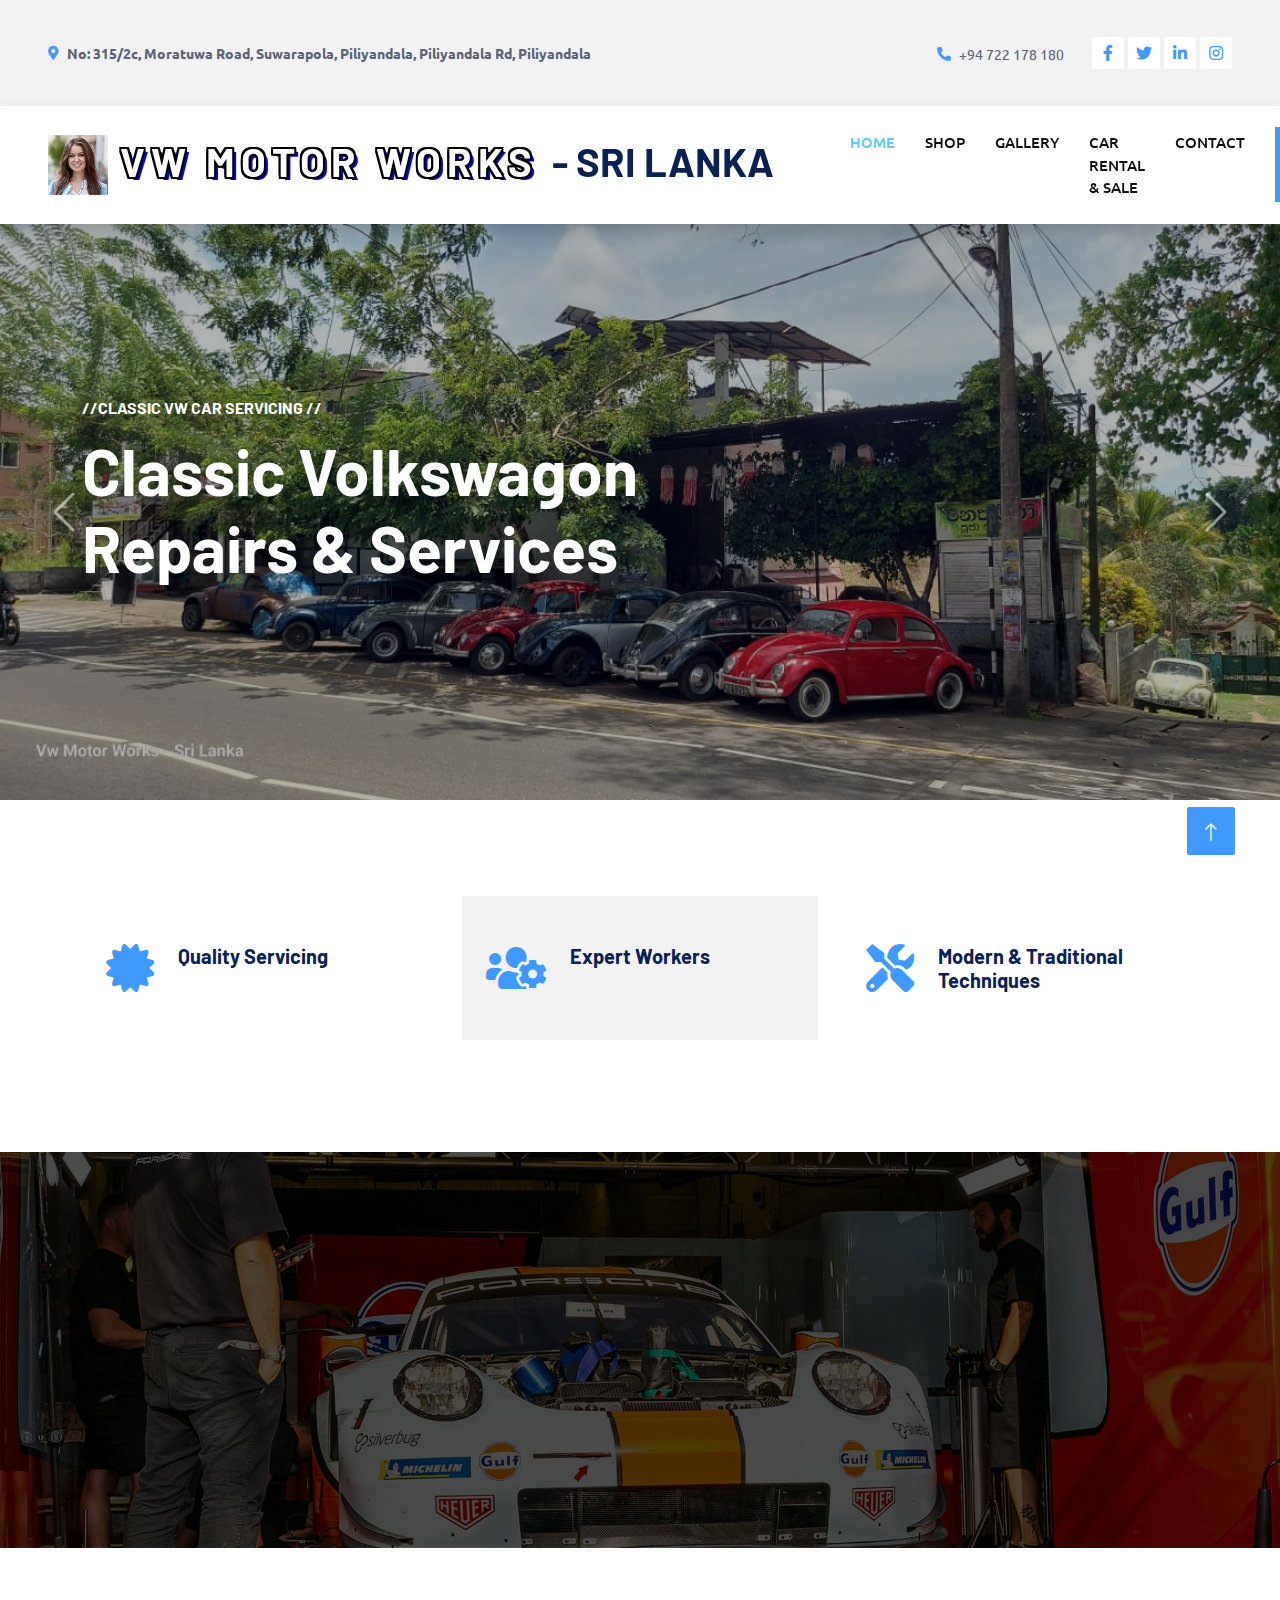
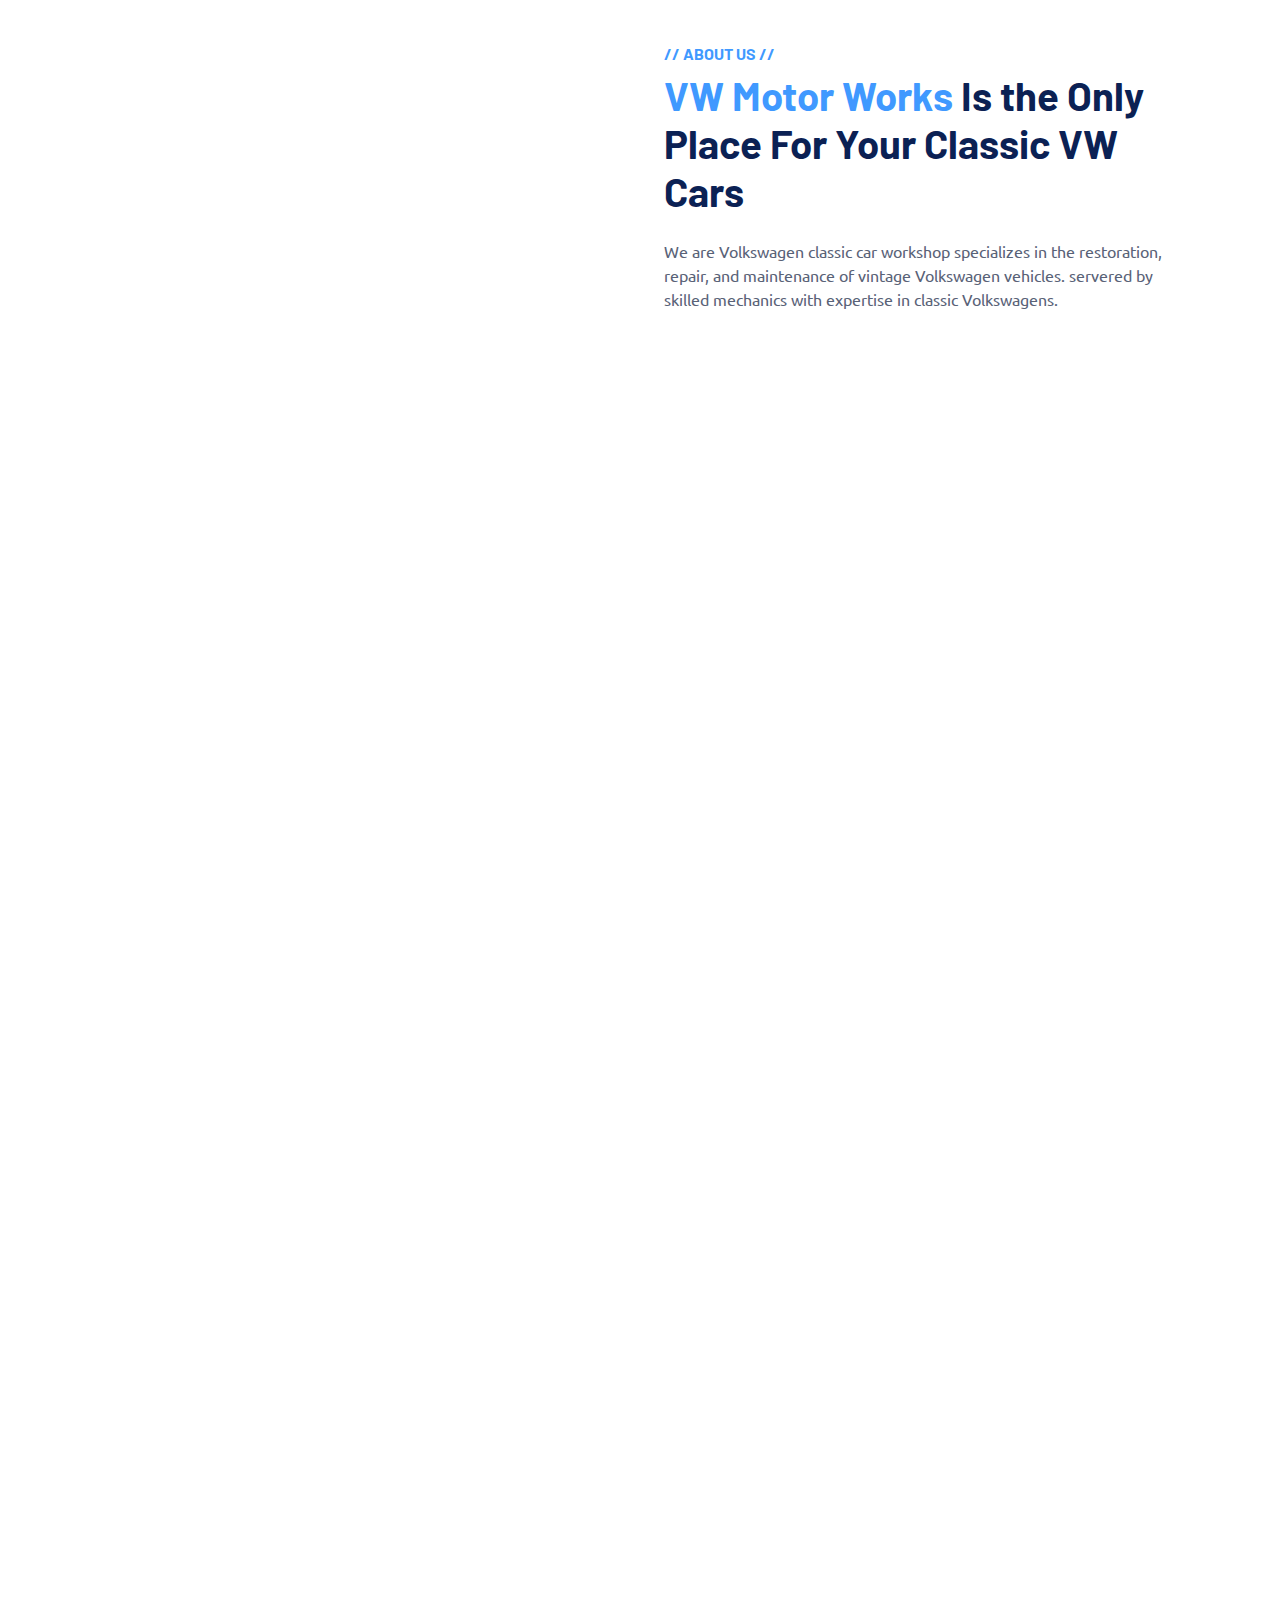
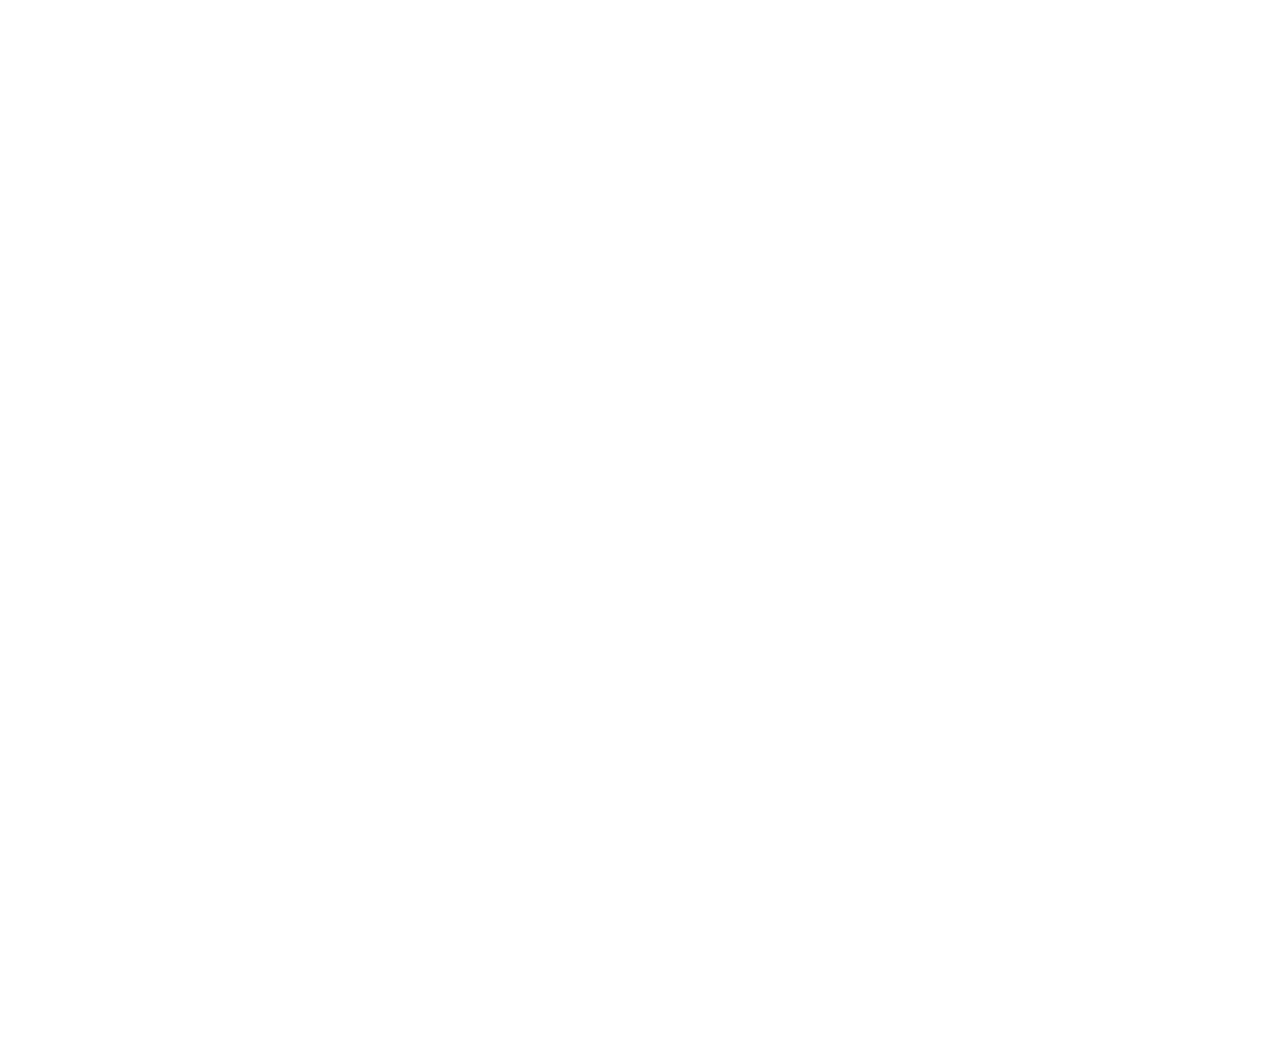
<file: index.html>
<!DOCTYPE html>
<html lang="en">

<head>
    <meta charset="utf-8">
    <title>VW motorworks</title>
    <meta content="width=device-width, initial-scale=1.0" name="viewport">
    <meta content="" name="keywords">
    <meta content="" name="description">
	
    <link rel="shortcut icon" type="image/icon" href="img/logo.jpg"/>

	
    <!-- Favicon -->
    <link href="img/favicon.ico" rel="icon">

    <!-- Google Web Fonts -->
    <link rel="preconnect" href="https://fonts.googleapis.com">
    <link rel="preconnect" href="https://fonts.gstatic.com" crossorigin>
    <link href="https://fonts.googleapis.com/css2?family=Barlow:wght@600;700&family=Ubuntu:wght@400;500&display=swap" rel="stylesheet"> 

    <!-- Icon Font Stylesheet -->
    <link href="https://cdnjs.cloudflare.com/ajax/libs/font-awesome/5.10.0/css/all.min.css" rel="stylesheet">
    <link href="https://cdn.jsdelivr.net/npm/bootstrap-icons@1.4.1/font/bootstrap-icons.css" rel="stylesheet">

    <!-- Libraries Stylesheet -->
    <link href="lib/animate/animate.min.css" rel="stylesheet">
    <link href="lib/owlcarousel/assets/owl.carousel.min.css" rel="stylesheet">
    <link href="lib/tempusdominus/css/tempusdominus-bootstrap-4.min.css" rel="stylesheet" />

    <!-- Customized Bootstrap Stylesheet -->
    <link href="css/bootstrap.min.css" rel="stylesheet">

    <!-- Template Stylesheet -->
    <link href="css/style.css" rel="stylesheet">
</head>

<body>
    <!-- Spinner Start -->
    <div id="spinner" class="show bg-white position-fixed translate-middle w-100 vh-100 top-50 start-50 d-flex align-items-center justify-content-center">
        <div class="spinner-border text-primary" style="width: 3rem; height: 3rem;" role="status">
            <span class="sr-only">Loading...</span>
        </div>
    </div>
    <!-- Spinner End -->


    <!-- Topbar Start -->
    <div class="container-fluid bg-light p-0">
        <div class="row gx-0 d-none d-lg-flex">
            <div class="col-lg-7 px-5 text-start">
                <div class="h-100 d-inline-flex align-items-center py-3 me-4">
                    <small class="fa fa-map-marker-alt text-primary me-2"></small>
                    <small><b>No: 315/2c, Moratuwa Road, Suwarapola, Piliyandala, Piliyandala Rd, Piliyandala</b></small>
                </div>
                <div class="h-100 d-inline-flex align-items-center py-3">
                    <small class="far fa-clock text-primary me-2"></small>
                    <small>Mon - Fri : 09.00 AM - 06.00 PM, Sat - 9.00 AM - 12.00 PM</small>
                </div>
            </div>
            <div class="col-lg-5 px-5 text-end">
                <div class="h-100 d-inline-flex align-items-center py-3 me-4">
                    <small class="fa fa-phone-alt text-primary me-2"></small>
                    <small>+94 722 178 180</small>
                </div>
                <div class="h-100 d-inline-flex align-items-center">
                    <a class="btn btn-sm-square bg-white text-primary me-1" href=""><i class="fab fa-facebook-f"></i></a>
                    <a class="btn btn-sm-square bg-white text-primary me-1" href=""><i class="fab fa-twitter"></i></a>
                    <a class="btn btn-sm-square bg-white text-primary me-1" href=""><i class="fab fa-linkedin-in"></i></a>
                    <a class="btn btn-sm-square bg-white text-primary me-0" href=""><i class="fab fa-instagram"></i></a>
                </div>
            </div>
        </div>
    </div>
    <!-- Topbar End -->


    <!-- Navbar Start -->
    <nav class="navbar navbar-expand-lg bg-white navbar-light shadow sticky-top p-0">
        <a href="index.html" class="navbar-brand d-flex align-items-center px-4 px-lg-5">
            <h2 class="m-0 text-primary"><img src="img/logo.jpg" width="60" height="60"></h2>
<div xmlns="http://www.w3.org/1999/xhtml">
            <style>
                .hello {
                   letter-spacing: 6px;
                   color: white;
                   text-shadow: -2px 0 black, 0 -2px black, 2px 0 black, 0 2px black,
                   2px 2px black, -2px -2px black, -2px 2px black, 2px -2px black,
                   4px 3px blue;
                }
            </style>
            <div class="container">
                <h1><span class="hello">VW MOTOR WORKS  </span>-  SRI LANKA</h1>
            </div>
        </div>		
	 <!--	
		
		no2     .text-shadow {
  text-shadow: 2px 2px 2px rgba(0, 0, 0, 0.5);
}
<h1 class="text-shadow">hallo</h1>-->	
        </a>
        <button type="button" class="navbar-toggler me-4" data-bs-toggle="collapse" data-bs-target="#navbarCollapse">
            <span class="navbar-toggler-icon"></span>
        </button>
        <div class="collapse navbar-collapse" id="navbarCollapse">
            <div class="navbar-nav ms-auto p-4 p-lg-0">
                <a href="index.html" class="nav-item nav-link active">Home</a>
                <a href="C:\Users\user 1\Desktop\Downloads\online shop\carvilla-v1.0\index.html" class="nav-item nav-link">Shop</a>
                <a href="file:///C:/Users/user%201/Desktop/Downloads/gallery/savory/index.html" class="nav-item nav-link">Gallery</a>
			    <a href="file:///C:/Users/user%201/Desktop/Downloads/rental%20page/GARAGE%20-%20HTML-CSS-Template/index.html" class="nav-item nav-link">Car Rental & Sale</a>
                <a href="contact.html" class="nav-item nav-link">Contact</a>
            </div>
            <a href="https://wa.link/6e2n02" class="btn btn-primary py-4 px-lg-5 d-none d-lg-block">Get A Quote<i class="fa fa-arrow-right ms-3"></i></a>
        </div>
    </nav>
    <!-- Navbar End -->


    <!-- Carousel Start -->
    <div class="container-fluid p-0 mb-5">
        <div id="header-carousel" class="carousel slide" data-bs-ride="carousel">
            <div class="carousel-inner">
                <div class="carousel-item active">
                    <img class="w-100" src="img/hmpg1.jpg" alt="Image">
                    <div class="carousel-caption d-flex align-items-center">
                        <div class="container">
                            <div class="row align-items-center justify-content-center justify-content-lg-start">
                                <div class="col-10 col-lg-7 text-center text-lg-start">
                                    <h6 class="text-white text-uppercase mb-3 animated slideInDown">//Classic VW Car Servicing //</h6>
                                    <h1 class="display-3 text-white mb-4 pb-3 animated slideInDown">Classic Volkswagon Repairs & Services</h1>
                                    
                                </div>
                                
                            </div>
                        </div>
                    </div>
                </div>
                <div class="carousel-item">
                    <img class="w-100" src="img/hmpg2.jpg" alt="Image">
                    <div class="carousel-caption d-flex align-items-center">
                        <div class="container">
                            <div class="row align-items-center justify-content-center justify-content-lg-start">
                                <div class="col-10 col-lg-7 text-center text-lg-start">
                                    <h6 class="text-white text-uppercase mb-3 animated slideInDown">//Classic VW Car Servicing //</h6>
                                    <h1 class="display-3 text-white mb-4 pb-3 animated slideInDown">Running Repairs</h1>
                                    
                                </div>
                               
                            </div>
                        </div>
                    </div>
                </div>
				 <div class="carousel-item">
                    <img class="w-100" src="img/carousel-bg-2.jpg" alt="Image">
                    <div class="carousel-caption d-flex align-items-center">
                        <div class="container">
                            <div class="row align-items-center justify-content-center justify-content-lg-start">
                                <div class="col-10 col-lg-7 text-center text-lg-start">
                                    <h6 class="text-white text-uppercase mb-3 animated slideInDown">//Classic VW Car Servicing //</h6>
                                    <h1 class="display-3 text-white mb-4 pb-3 animated slideInDown">Spare Parts</h1>
                                    
                                </div>
                               
                            </div>
                        </div>
                    </div>
                </div>
				<div class="carousel-item">
                    <img class="w-100" src="img/carousel-bg-2.jpg" alt="Image">
                    <div class="carousel-caption d-flex align-items-center">
                        <div class="container">
                            <div class="row align-items-center justify-content-center justify-content-lg-start">
                                <div class="col-10 col-lg-7 text-center text-lg-start">
                                    <h6 class="text-white text-uppercase mb-3 animated slideInDown">//Classic VW Car Servicing //</h6>
                                    <h1 class="display-3 text-white mb-4 pb-3 animated slideInDown">Buy & Sell</h1>
                                    
                                </div>
                               
                            </div>
                        </div>
                    </div>
                </div>
            </div>
            <button class="carousel-control-prev" type="button" data-bs-target="#header-carousel"
                data-bs-slide="prev">
                <span class="carousel-control-prev-icon" aria-hidden="true"></span>
                <span class="visually-hidden">Previous</span>
            </button>
            <button class="carousel-control-next" type="button" data-bs-target="#header-carousel"
                data-bs-slide="next">
                <span class="carousel-control-next-icon" aria-hidden="true"></span>
                <span class="visually-hidden">Next</span>
            </button>
        </div>
    </div>
    <!-- Carousel End -->
	
	
	

    <!-- Service Start -->
<!--	<div
  class="bg-image p-5 shadow-1-strong rounded mb-5 text-white"
  style="background-image: url('https://mdbcdn.b-cdn.net/img/new/slides/003.webp');"
> -->
    <div class="container-xxl py-5">
        <div class="container">
            <div class="row g-4">
                <div class="col-lg-4 col-md-6 wow fadeInUp" data-wow-delay="0.1s">
                    <div class="d-flex py-5 px-4">
                        <i class="fa fa-certificate fa-3x text-primary flex-shrink-0"></i>
                        <div class="ps-4">
                            <h5 class="mb-3">Quality Servicing</h5>
                          
                        </div>
                    </div>
                </div>
                <div class="col-lg-4 col-md-6 wow fadeInUp" data-wow-delay="0.3s">
                    <div class="d-flex bg-light py-5 px-4">
                        <i class="fa fa-users-cog fa-3x text-primary flex-shrink-0"></i>
                        <div class="ps-4">
                            <h5 class="mb-3">Expert Workers</h5>
                         
                        </div>
                    </div>
                </div>
                <div class="col-lg-4 col-md-6 wow fadeInUp" data-wow-delay="0.5s">
                    <div class="d-flex py-5 px-4">
                        <i class="fa fa-tools fa-3x text-primary flex-shrink-0"></i>
                        <div class="ps-4">
                            <h5 class="mb-3">Modern & Traditional Techniques</h5>
                          
                        </div>
                    </div>
                </div>
            </div>
        </div>
    </div>
    <!-- Service End -->
	
	 <!-- Fact Start -->
    <div class="container-fluid fact bg-dark my-5 py-5">
        <div class="container">
            <div class="row g-4">
                <div class="col-md-6 col-lg-3 text-center wow fadeIn" data-wow-delay="0.1s">
                    <i class="fa fa-check fa-2x text-white mb-3"></i>
                    <h2 class="text-white mb-2" data-toggle="counter-up">35</h2>
                    <p class="text-white mb-0">Years Experience</p>
                </div>
                <div class="col-md-6 col-lg-3 text-center wow fadeIn" data-wow-delay="0.3s">
                    <i class="fa fa-users-cog fa-2x text-white mb-3"></i>
                    <h2 class="text-white mb-2" data-toggle="counter-up">05</h2>
                    <p class="text-white mb-0">Expert Technicians</p>
                </div>
                <div class="col-md-6 col-lg-3 text-center wow fadeIn" data-wow-delay="0.5s">
                    <i class="fa fa-users fa-2x text-white mb-3"></i>
                    <h2 class="text-white mb-2" data-toggle="counter-up">10000</h2>
                    <p class="text-white mb-0">Satisfied Clients</p>
                </div>
                <div class="col-md-6 col-lg-3 text-center wow fadeIn" data-wow-delay="0.7s">
                   <object type="image/svg+xml" data="img/6.svg" width="50" height="50"></object>
                    <h2 class="text-white mb-2" data-toggle="counter-up">4000</h2>
                    <p class="text-white mb-0">Complete Projects</p>
                </div>  
				<div class="col-md-6 col-lg-3 text-center wow fadeIn" data-wow-delay="0.9s">
                   <img src="img/eng.png" width="100" height="50">
                    <h2 class="text-white mb-2" data-toggle="counter-up">256</h2>
                    <p class="text-white mb-0">Engine Rebuilds</p>
                </div> 
				<div class="col-md-6 col-lg-3 text-center wow fadeIn" data-wow-delay="1.1s">
                   <object type="image/svg+xml" data="img/15.svg" width="75" height="75"></object>
                    <h2 class="text-white mb-2" data-toggle="counter-up">68</h2>
                    <p class="text-white mb-0">Gearbox Repairs</p>
                </div>
				<div class="col-md-6 col-lg-3 text-center wow fadeIn" data-wow-delay="1.3s">
                    <object type="image/svg+xml" data="img/3.svg" width="50" height="50"></object>
                    <h2 class="text-white mb-2" data-toggle="counter-up">148</h2>
                    <p class="text-white mb-0">Complete Restorations</p>
                </div>
				<div class="col-md-6 col-lg-3 text-center wow fadeIn" data-wow-delay="1.5s">
                     <img src="img/carb.png" width="75" height="75">
                    <h2 class="text-white mb-2" data-toggle="counter-up">126</h2>
                    <p class="text-white mb-0">Carburator Restorations</p>
                </div>
            </div>
        </div>
    </div>
    <!-- Fact End -->



    <!-- About Start -->
    <div class="container-xxl py-5">
        <div class="container">
            <div class="row g-5">
                <div class="col-lg-6 pt-4" style="min-height: 400px;">
                    <div class="position-relative h-100 wow fadeIn" data-wow-delay="0.1s">
                        <img class="position-absolute img-fluid w-100 h-100" src="img/about.jpg" style="object-fit: cover;" alt="">
                        <div class="position-absolute top-0 end-0 mt-n4 me-n4 py-4 px-5" style="background: rgba(0, 0, 0, .08);">
                            <h1 class="display-4 text-white mb-0">35 <span class="fs-4">Years</span></h1>
                            <h4 class="text-white">Experience</h4>
                        </div>
                    </div>
                </div>
                <div class="col-lg-6">
                    <h6 class="text-primary text-uppercase">// About Us //</h6>
                    <h1 class="mb-4"><span class="text-primary">VW Motor Works</span> Is the Only Place For Your Classic VW Cars</h1>
                    <p class="mb-4">We are Volkswagen classic car workshop specializes in the restoration, repair, and maintenance of vintage Volkswagen vehicles. servered by skilled mechanics with expertise in classic Volkswagens.</p>
                    <div class="row g-4 mb-3 pb-3">
                    </div>
                   
                </div>
            </div>
        </div>
    </div>
    <!-- About End -->


   


    <!-- Service Start -->
    <div class="container-xxl service py-5">
        <div class="container">
            <div class="text-center wow fadeInUp" data-wow-delay="0.1s">
                <h6 class="text-primary text-uppercase">// Our Services //</h6>
                <h1 class="mb-5">Explore Our Services</h1>
            </div>
            <div class="row g-4 wow fadeInUp" data-wow-delay="0.3s">
                <div class="col-lg-4">
                    <div class="nav w-100 nav-pills me-4">
                        <button class="nav-link w-100 d-flex align-items-center text-start p-4 mb-4 active" data-bs-toggle="pill" data-bs-target="#tab-pane-1" type="button">
                            <i class="fa fa-car-side fa-2x me-3"></i>
                            <h4 class="m-0">Maintainace & Repairs</h4>
                        </button>
						<button class="nav-link w-100 d-flex align-items-center text-start p-4 mb-4" data-bs-toggle="pill" data-bs-target="#tab-pane-5" type="button">
                              <object type="image/svg+xml" data="img/16.svg" width="50" height="50"></object>
                            <h4 class="m-0">Documentation Services</h4>
                        </button>
                        <button class="nav-link w-100 d-flex align-items-center text-start p-4 mb-4" data-bs-toggle="pill" data-bs-target="#tab-pane-2" type="button">
                            <i class="fa fa-car fa-2x me-3"></i>
                            <h4 class="m-0">Running Repairs</h4>
                        </button>
                        <button class="nav-link w-100 d-flex align-items-center text-start p-4 mb-4" data-bs-toggle="pill" data-bs-target="#tab-pane-3" type="button">
                            <i class="fa fa-cog fa-2x me-3"></i>
                            <h4 class="m-0">Spare Parts</h4>
                        </button>
                        <button class="nav-link w-100 d-flex align-items-center text-start p-4 mb-0" data-bs-toggle="pill" data-bs-target="#tab-pane-4" type="button">
                            <object type="image/svg+xml" data="img/10.svg" width="50" height="50"></object>
                            <h4 class="m-0">‎   ‎ Buy & Sell</h4>
                        </button>					
                    </div>
                </div>
                <div class="col-lg-8">
                    <div class="tab-content w-100">
                        <div class="tab-pane fade show active" id="tab-pane-1">
                            <div class="row g-4">
                                <div class="col-md-6" style="min-height: 350px;">
                                    <div class="position-relative h-100">
                                        <img class="position-absolute img-fluid w-100 h-100" src="img/35years.jpg"
                                            style="object-fit: cover;" alt="">
                                    </div>
                                </div>
                                <div class="col-md-6">
                                    <h3 class="mb-3">35 Years of Unending Service</h3>
                                    <p class="mb-4">Since year end of 1989 its been planted our seed of VW careing & servicing, throughout many years till today we are able to serve our valueble customers in great style.</p>
                                    <p><i class="fa fa-check text-success me-3"></i>Quality Servicing</p>
                                    <p><i class="fa fa-check text-success me-3"></i>Expert Workers</p>
                                    <p><i class="fa fa-check text-success me-3"></i>Modern & Traditional Equipment</p>
                                    <a href="https://www.facebook.com/profile.php?id=100042580735057&mibextid=ZbWKwL" class="btn btn-primary py-3 px-5 mt-3">Visit our official</br> Facebook fan page<i class="fa fa-arrow-right ms-3"></i></a>
									<iframe src="https://www.facebook.com/plugins/page.php?href=https%3A%2F%2Fwww.facebook.com%2Fprofile.php%3Fid%3D100042580735057%26mibextid%3DZbWKwL&tabs=timeline&width=500&height=500&small_header=false&adapt_container_width=true&hide_cover=false&show_facepile=true&appId" width="500" height="500" style="border:none;overflow:hidden" scrolling="no" frameborder="0" allowfullscreen="true" allow="autoplay; clipboard-write; encrypted-media; picture-in-picture; web-share"></iframe>
                                </div>
                            </div>
                        </div>
                        <div class="tab-pane fade" id="tab-pane-2">
                            <div class="row g-4">
                                <div class="col-md-6" style="min-height: 350px;">
                                    <div class="position-relative h-100">
                                        <img class="position-absolute img-fluid w-100 h-100" src="img/service-2.jpg"
                                            style="object-fit: cover;" alt="">
                                    </div>
                                </div>
                                <div class="col-md-6">
                                    <h3 class="mb-3">Quick Solution for Your Running Issues & Fast Troubleshooting</h3>
                                    <p class="mb-4">Capable of Rectify Idividual Issues & Quick Solutions.</p>
                                    <p><i class="fa fa-check text-success me-3"></i>Engine Related Jobs</p>
                                    <p><i class="fa fa-check text-success me-3"></i>Break Issues</p>
                                    <p><i class="fa fa-check text-success me-3"></i>Transmission & Shifing Erros</p>
								    <p><i class="fa fa-check text-success me-3"></i>Electrical & Electronic checkups</p>
									<p><i class="fa fa-check text-success me-3"></i>Suspention Inspections</p>
                                    <p><i class="fa fa-check text-success me-3"></i>Accident Repairs</p>
                                    
                                </div>
                            </div>
                        </div>
						 <div class="tab-pane fade" id="tab-pane-5">
                            <div class="row g-4">
                                <div class="col-md-6" style="min-height: 350px;">
                                    <div class="position-relative h-100">
                                        <img class="position-absolute img-fluid w-100 h-100" src="img/service-5.jpg"
                                            style="object-fit: cover;" alt="">
                                    </div>
                                </div>
                                <div class="col-md-6">
                                    <h3 class="mb-3">Solution for all of your vehical registration matters</h3>
                                    <p class="mb-4"></p>
									<p><i class="fa fa-check text-success me-3"></i>Document error corrections</p>
                                    <p><i class="fa fa-check text-success me-3"></i>All ceylon registration book updating</p>
                                    <p><i class="fa fa-check text-success me-3"></i>Revenue licence renewals</p>
                                    <p><i class="fa fa-check text-success me-3"></i>Insurance document renewal handling</p>
								    <p><i class="fa fa-check text-success me-3"></i>Ownership Transfering</p>
                                    <p><i class="fa fa-check text-success me-3"></i>Fitness & valueation certificates</p>
									<p><i class="fa fa-check text-success me-3"></i>Handling of one day services & standard services</p>
									<a href="https://wa.link/6e2n02" class="btn btn-primary py-3 px-5 mt-3">Contact us via whatsapp<i class="fa fa-arrow-right ms-3"></i></a>
                                </div>
                            </div>
                        </div>
                        <div class="tab-pane fade" id="tab-pane-3">
                            <div class="row g-4">
                                <div class="col-md-6" style="min-height: 350px;">
                                    <div class="position-relative h-100">
                                        <img class="position-absolute img-fluid w-100 h-100" src="img/service-3.jpg"
                                            style="object-fit: cover;" alt="">
                                    </div>
                                </div>
                                <div class="col-md-6">
                                    <h3 class="mb-3">Brand New & Used Parts</h3>
                                    <p class="mb-4">Having a Capacity of Supplying Genuine Parts.<br>(Imported & Refurbished)</p>
                                    <p><i class="fa fa-check text-success me-3"></i>Body Parts</p>
                                    <p><i class="fa fa-check text-success me-3"></i>Windscreen & Glasses</p>
                                    <p><i class="fa fa-check text-success me-3"></i>Breaks & Mechanical Components</p>
                                    <p><i class="fa fa-check text-success me-3"></i>Dressing & Decorative Acessories</p>
                                    <p><i class="fa fa-check text-success me-3"></i>Engine & Transmission Essentionals</p>
                                    <p><i class="fa fa-check text-success me-3"></i>Dashboard Replacements</p>
                                    <p><i class="fa fa-check text-success me-3"></i>Suspention & Clutch Assembly</p>
                                    <a href="https://www.facebook.com/profile.php?id=100057063386613" class="btn btn-primary py-3 px-5 mt-3">Check us on Facebook<i class="fa fa-arrow-right ms-3"></i></a>
									<iframe src="https://www.facebook.com/plugins/page.php?href=https%3A%2F%2Fwww.facebook.com%2Fprofile.php%3Fid%3D100057063386613&tabs=timeline&width=500&height=500&small_header=false&adapt_container_width=true&hide_cover=false&show_facepile=true&appId" width="500" height="500" style="border:none;overflow:hidden" scrolling="no" frameborder="0" allowfullscreen="true" allow="autoplay; clipboard-write; encrypted-media; picture-in-picture; web-share"></iframe>
                                </div>
                            </div>
                        </div>
                        <div class="tab-pane fade" id="tab-pane-4">
                            <div class="row g-4">
                                <div class="col-md-6" style="min-height: 350px;">
                                    <div class="position-relative h-100">
                                        <img class="position-absolute img-fluid w-100 h-100" src="img/service-4.jpg"
                                            style="object-fit: cover;" alt="">
                                    </div>
                                </div>
                                <div class="col-md-6">
                                    <h3 class="mb-3">25 years of expericence in selling used VW cars</h3>
                                    <p class="mb-4">Original & Customized cars, You can customize your classsic volkswagen with your choice.</p>
                                    <p><i class="fa fa-check text-success me-3"></i>Interior customization</p>
                                    <p><i class="fa fa-check text-success me-3"></i>Mechanical modifications</p>
                                    <p><i class="fa fa-check text-success me-3"></i>Tyres, Rims & Alloy wheels</p>
									<p><i class="fa fa-check text-success me-3"></i>Also you can add modern state of the art technology to your classic VW ( Central Locking, Power Shutters,HID headlight convertions, HID/LED convertions, Sound systems, Reverse camera systems, Auto sun roofs, Servo break convertions)</p>
                                    <a href="https://www.facebook.com/profile.php?id=100057518385182&mibextid=ZbWKwL" class="btn btn-primary py-3 px-5 mt-3">Follow us on Facebook<i class="fa fa-arrow-right ms-3"></i></a> </br></br>
									<iframe src="https://www.facebook.com/plugins/page.php?href=https%3A%2F%2Fwww.facebook.com%2Fprofile.php%3Fid%3D100057518385182%26mibextid%3DZbWKwL&tabs=timeline&width=500&height=500&small_header=true&adapt_container_width=true&hide_cover=false&show_facepile=true&appId" width="500" height="500" style="border:none;overflow:hidden" scrolling="no" frameborder="0" allowfullscreen="true" allow="autoplay; clipboard-write; encrypted-media; picture-in-picture; web-share"></iframe> 

                                </div>
                            </div>
                        </div>
                    </div>
                </div>
            </div>
        </div>
    </div>
    <!-- Service End -->
	
	
	  <!-- Booking Start -->
    <div class="container-fluid bg-secondary booking my-5 wow fadeInUp" data-wow-delay="0.1s">
        <div class="container">
            <div class="row gx-5">
                <div class="col-lg-6 py-5">
                    <div class="py-5">
                        <h1 class="text-white mb-4">Certified and Award Winning Car Repair Service Provider</h1>
                    </div>
                </div>
                <div class="col-lg-6">
                    <div class="bg-primary h-100 d-flex flex-column justify-content-center text-center p-5 wow zoomIn" data-wow-delay="0.6s">
                        <h1 class="text-white mb-4">Contact us Via Mail</h1>
                        <form>
                            <div class="row g-3">
                                
                                <div class="col-12">
									<a href="mailto:jackiee34@yahoo.com" class="btn btn-secondary w-100 py-3">Book Now</a>
                                </div>
                            </div>
                        </form>
                    </div>
                </div>
            </div>
        </div>
    </div>
    <!-- Booking End -->




<!--

gallery


https://codepen.io/jh3y/pen/jOxJWar   -->



    <!-- Footer Start -->
    <div class="container-fluid bg-dark text-light footer pt-5 mt-5 wow fadeIn" data-wow-delay="0.1s">
        <div class="container py-5">
            <div class="row g-5">
                <div class="col-lg-3 col-md-6">
                    <h4 class="text-light mb-4">We are located</h4>
                    <p class="mb-2"><i class="fa fa-map-marker-alt me-3"></i>No: 315/2c, Moratuwa Road, Suwarapola, Piliyandala</br>( next to suwarapola temple )</p>					
                    <p class="mb-2"><i class="fa fa-phone-alt me-3"></i>+94 722 178 180</p>
                    <p class="mb-2"><i class="fa fa-envelope me-3"></i>info@gmail.com</p>
            <!--         <div class="d-flex pt-2">
                        <a class="btn btn-outline-light btn-social" href=""><i class="fab fa-twitter"></i></a>
                        <a class="btn btn-outline-light btn-social" href=""><i class="fab fa-facebook-f"></i></a>
                        <a class="btn btn-outline-light btn-social" href=""><i class="fab fa-youtube"></i></a>
                        <a class="btn btn-outline-light btn-social" href=""><i class="fab fa-linkedin-in"></i></a>
                    </div> -->
                </div>
                <div class="col-lg-3 col-md-6">
                    <h4 class="text-light mb-4">Opening Hours</h4>
                    <h6 class="text-light">Monday - Friday:</h6>
                    <p class="mb-4">09.00 AM - 06.00 PM</p>
                    <h6 class="text-light">Saturday - Sunday:</h6>
                    <p class="mb-0">09.00 AM - 12.00 PM</p>
                </div>
                <div class="col-lg-3 col-md-6">
                    <h4 class="text-light mb-4">Services</h4>
                    <p class="btn btn-link">Diagnostic Test</p>
                    <p class="btn btn-link">Engine Servicing</a>
                    <p class="btn btn-link">Tires Replacement</a>
                    <p class="btn btn-link">Oil Changing</a>
                    <p class="btn btn-link">Vacuam Cleaning</a>
					<p class="btn btn-link">Engine Rebuilding & Servicings</a>
					<p class="btn btn-link">Electrical Wireing</a>
                </div>
               <div class="col-lg-3 col-md-6">
			  <h4 class="text-light mb-4">Our Location on google maps</h4>
			   <iframe class="position-relative rounded w-100 h-100"
                        src="https://www.google.com/maps/embed?pb=!1m18!1m12!1m3!1d3961.775381040192!2d79.90757797584816!3d6.797160719920957!2m3!1f0!2f0!3f0!3m2!1i1024!2i768!4f13.1!3m3!1m2!1s0x3ae2455cefc2e9bd%3A0xe1c775305eee11a9!2sVw%20Motor%20Works%20-%20Sri%20Lanka!5e0!3m2!1sen!2slk!4v1726160614264!5m2!1sen!2slk"
                        frameborder="0" style="min-height: 250px; border:0;" allowfullscreen="" aria-hidden="false"
                        tabindex="0"></iframe>
			   </div>
            </div>
        </div>
        <div class="container">
            <div class="copyright">
                <div class="row">
                    <div class="col-md-6 text-center text-md-start mb-3 mb-md-0">
                        &copy; <a class="border-bottom" href="">VW Motor Works</a>, All Right Reserved. </br> </br>

                        <a href="https://api.whatsapp.com/send?phone=94755708485"  >  Designed By <u>OK WEB SOLUTIONS</u></a>
                    </div>
                    <div class="col-md-6 text-center text-md-end">
                        <div class="footer-menu">
                            <a href="">Home</a>
                            
                        </div>
                    </div>
                </div>
            </div>
        </div>
    </div>
    <!-- Footer End -->


    <!-- Back to Top -->
    <a href="#" class="btn btn-lg btn-primary btn-lg-square back-to-top"><i class="bi bi-arrow-up"></i></a>


    <!-- JavaScript Libraries -->
    <script src="https://code.jquery.com/jquery-3.4.1.min.js"></script>
    <script src="https://cdn.jsdelivr.net/npm/bootstrap@5.0.0/dist/js/bootstrap.bundle.min.js"></script>
    <script src="lib/wow/wow.min.js"></script>
    <script src="lib/easing/easing.min.js"></script>
    <script src="lib/waypoints/waypoints.min.js"></script>
    <script src="lib/counterup/counterup.min.js"></script>
    <script src="lib/owlcarousel/owl.carousel.min.js"></script>
    <script src="lib/tempusdominus/js/moment.min.js"></script>
    <script src="lib/tempusdominus/js/moment-timezone.min.js"></script>
    <script src="lib/tempusdominus/js/tempusdominus-bootstrap-4.min.js"></script>

    <!-- Template Javascript -->
    <script src="js/main.js"></script>
</body>

</html>
</file>
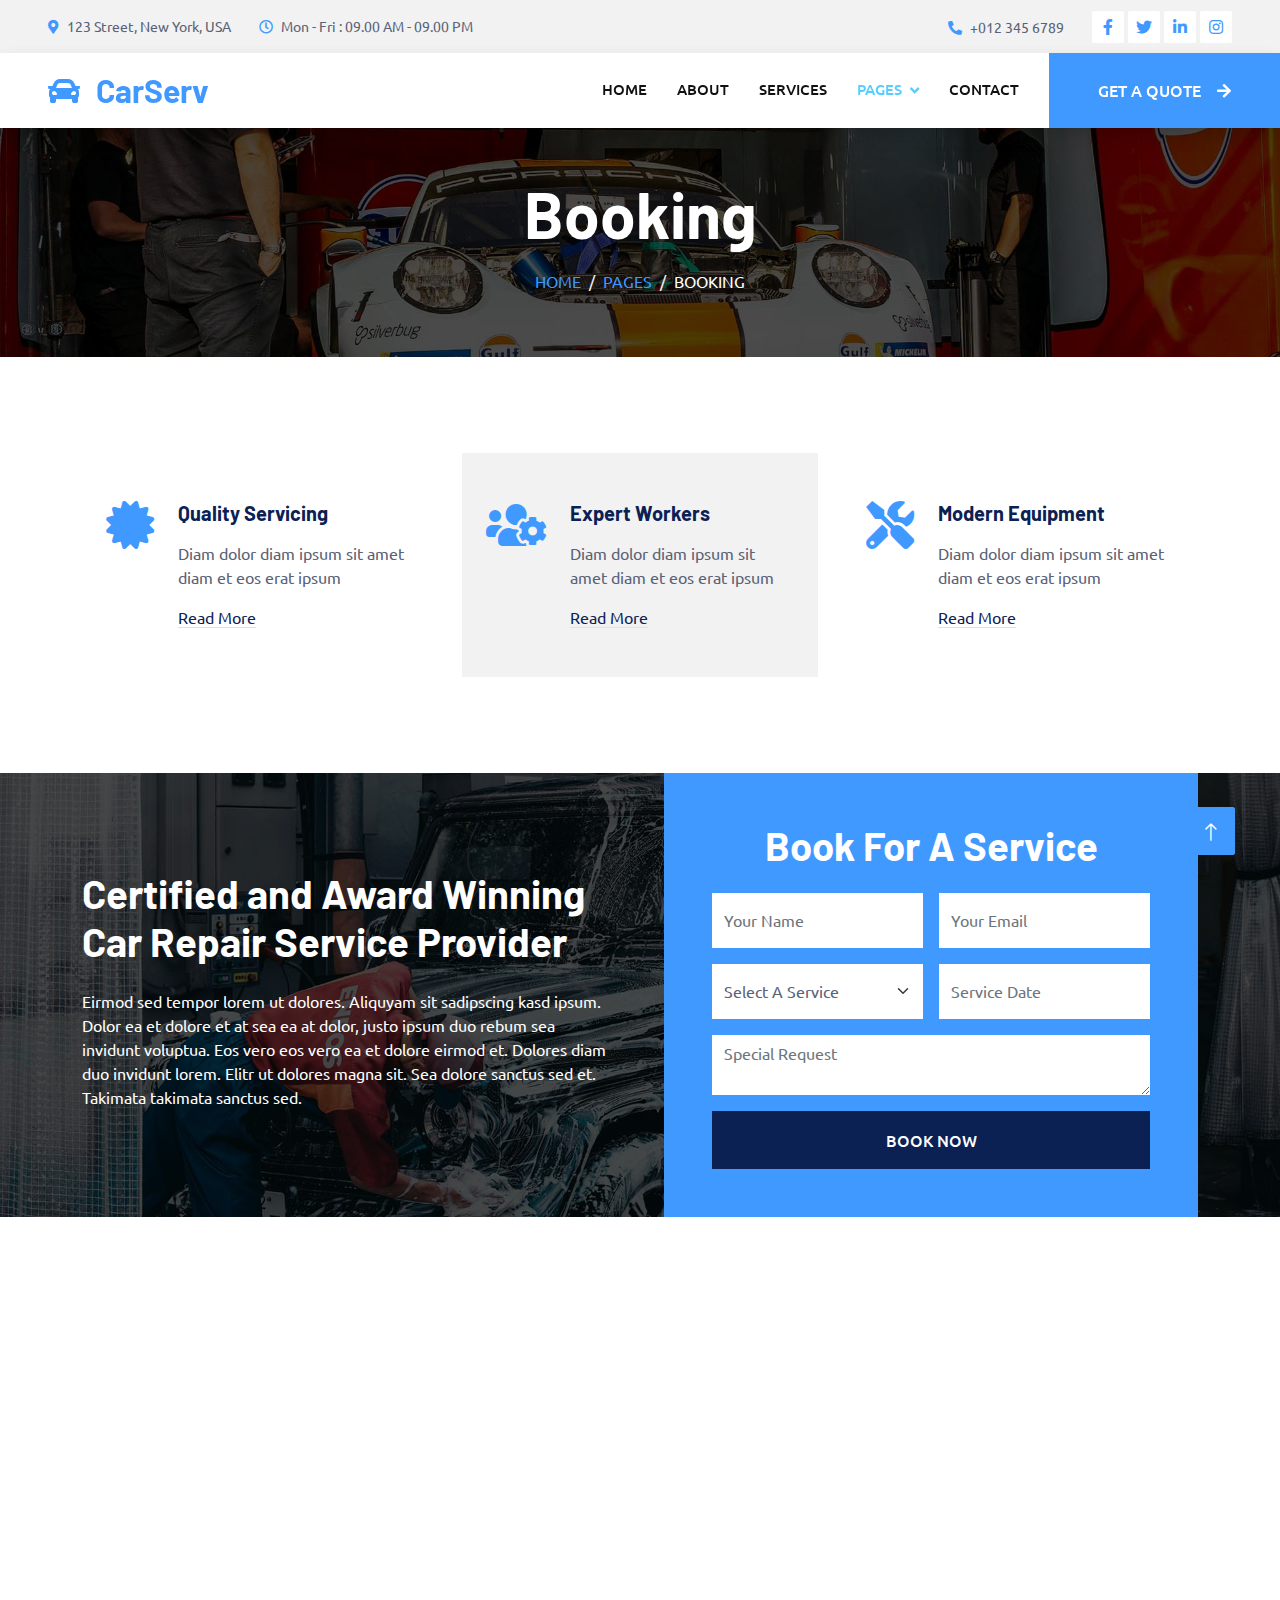
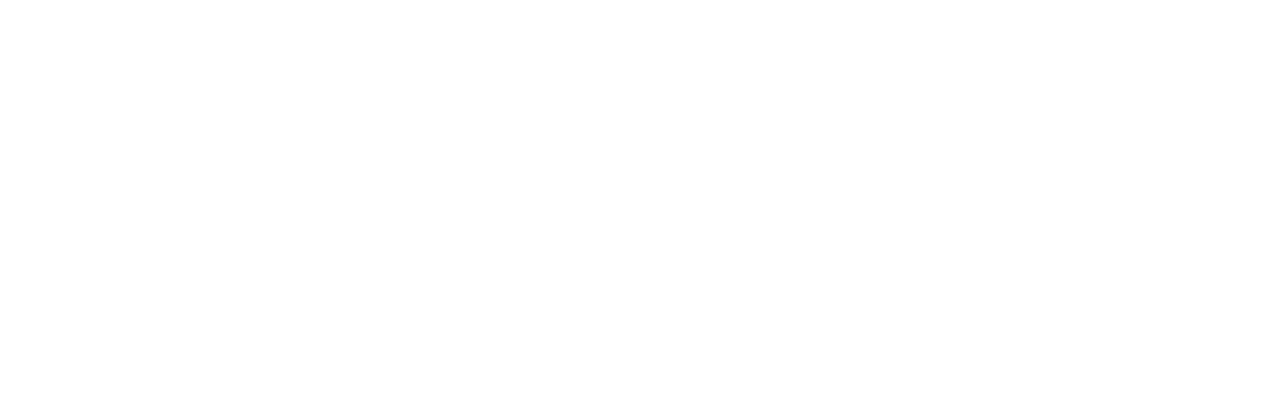
<file: booking.html>
<!DOCTYPE html>
<html lang="en">

<head>
    <meta charset="utf-8">
    <title>CarServ - Car Repair HTML Template</title>
    <meta content="width=device-width, initial-scale=1.0" name="viewport">
    <meta content="" name="keywords">
    <meta content="" name="description">

    <!-- Favicon -->
    <link href="img/favicon.ico" rel="icon">

    <!-- Google Web Fonts -->
    <link rel="preconnect" href="https://fonts.googleapis.com">
    <link rel="preconnect" href="https://fonts.gstatic.com" crossorigin>
    <link href="https://fonts.googleapis.com/css2?family=Barlow:wght@600;700&family=Ubuntu:wght@400;500&display=swap" rel="stylesheet"> 

    <!-- Icon Font Stylesheet -->
    <link href="https://cdnjs.cloudflare.com/ajax/libs/font-awesome/5.10.0/css/all.min.css" rel="stylesheet">
    <link href="https://cdn.jsdelivr.net/npm/bootstrap-icons@1.4.1/font/bootstrap-icons.css" rel="stylesheet">

    <!-- Libraries Stylesheet -->
    <link href="lib/animate/animate.min.css" rel="stylesheet">
    <link href="lib/owlcarousel/assets/owl.carousel.min.css" rel="stylesheet">
    <link href="lib/tempusdominus/css/tempusdominus-bootstrap-4.min.css" rel="stylesheet" />

    <!-- Customized Bootstrap Stylesheet -->
    <link href="css/bootstrap.min.css" rel="stylesheet">

    <!-- Template Stylesheet -->
    <link href="css/style.css" rel="stylesheet">
</head>

<body>
    <!-- Spinner Start -->
    <div id="spinner" class="show bg-white position-fixed translate-middle w-100 vh-100 top-50 start-50 d-flex align-items-center justify-content-center">
        <div class="spinner-border text-primary" style="width: 3rem; height: 3rem;" role="status">
            <span class="sr-only">Loading...</span>
        </div>
    </div>
    <!-- Spinner End -->


    <!-- Topbar Start -->
    <div class="container-fluid bg-light p-0">
        <div class="row gx-0 d-none d-lg-flex">
            <div class="col-lg-7 px-5 text-start">
                <div class="h-100 d-inline-flex align-items-center py-3 me-4">
                    <small class="fa fa-map-marker-alt text-primary me-2"></small>
                    <small>123 Street, New York, USA</small>
                </div>
                <div class="h-100 d-inline-flex align-items-center py-3">
                    <small class="far fa-clock text-primary me-2"></small>
                    <small>Mon - Fri : 09.00 AM - 09.00 PM</small>
                </div>
            </div>
            <div class="col-lg-5 px-5 text-end">
                <div class="h-100 d-inline-flex align-items-center py-3 me-4">
                    <small class="fa fa-phone-alt text-primary me-2"></small>
                    <small>+012 345 6789</small>
                </div>
                <div class="h-100 d-inline-flex align-items-center">
                    <a class="btn btn-sm-square bg-white text-primary me-1" href=""><i class="fab fa-facebook-f"></i></a>
                    <a class="btn btn-sm-square bg-white text-primary me-1" href=""><i class="fab fa-twitter"></i></a>
                    <a class="btn btn-sm-square bg-white text-primary me-1" href=""><i class="fab fa-linkedin-in"></i></a>
                    <a class="btn btn-sm-square bg-white text-primary me-0" href=""><i class="fab fa-instagram"></i></a>
                </div>
            </div>
        </div>
    </div>
    <!-- Topbar End -->


    <!-- Navbar Start -->
    <nav class="navbar navbar-expand-lg bg-white navbar-light shadow sticky-top p-0">
        <a href="index.html" class="navbar-brand d-flex align-items-center px-4 px-lg-5">
            <h2 class="m-0 text-primary"><i class="fa fa-car me-3"></i>CarServ</h2>
        </a>
        <button type="button" class="navbar-toggler me-4" data-bs-toggle="collapse" data-bs-target="#navbarCollapse">
            <span class="navbar-toggler-icon"></span>
        </button>
        <div class="collapse navbar-collapse" id="navbarCollapse">
            <div class="navbar-nav ms-auto p-4 p-lg-0">
                <a href="index.html" class="nav-item nav-link">Home</a>
                <a href="about.html" class="nav-item nav-link">About</a>
                <a href="service.html" class="nav-item nav-link">Services</a>
                <div class="nav-item dropdown">
                    <a href="#" class="nav-link dropdown-toggle active" data-bs-toggle="dropdown">Pages</a>
                    <div class="dropdown-menu fade-up m-0">
                        <a href="booking.html" class="dropdown-item active">Booking</a>
                        <a href="team.html" class="dropdown-item">Technicians</a>
                        <a href="testimonial.html" class="dropdown-item">Testimonial</a>
                        <a href="404.html" class="dropdown-item">404 Page</a>
                    </div>
                </div>
                <a href="contact.html" class="nav-item nav-link">Contact</a>
            </div>
            <a href="" class="btn btn-primary py-4 px-lg-5 d-none d-lg-block">Get A Quote<i class="fa fa-arrow-right ms-3"></i></a>
        </div>
    </nav>
    <!-- Navbar End -->


    <!-- Page Header Start -->
    <div class="container-fluid page-header mb-5 p-0" style="background-image: url(img/carousel-bg-1.jpg);">
        <div class="container-fluid page-header-inner py-5">
            <div class="container text-center">
                <h1 class="display-3 text-white mb-3 animated slideInDown">Booking</h1>
                <nav aria-label="breadcrumb">
                    <ol class="breadcrumb justify-content-center text-uppercase">
                        <li class="breadcrumb-item"><a href="#">Home</a></li>
                        <li class="breadcrumb-item"><a href="#">Pages</a></li>
                        <li class="breadcrumb-item text-white active" aria-current="page">Booking</li>
                    </ol>
                </nav>
            </div>
        </div>
    </div>
    <!-- Page Header End -->


    <!-- Service Start -->
    <div class="container-xxl py-5">
        <div class="container">
            <div class="row g-4">
                <div class="col-lg-4 col-md-6 wow fadeInUp" data-wow-delay="0.1s">
                    <div class="d-flex py-5 px-4">
                        <i class="fa fa-certificate fa-3x text-primary flex-shrink-0"></i>
                        <div class="ps-4">
                            <h5 class="mb-3">Quality Servicing</h5>
                            <p>Diam dolor diam ipsum sit amet diam et eos erat ipsum</p>
                            <a class="text-secondary border-bottom" href="">Read More</a>
                        </div>
                    </div>
                </div>
                <div class="col-lg-4 col-md-6 wow fadeInUp" data-wow-delay="0.3s">
                    <div class="d-flex bg-light py-5 px-4">
                        <i class="fa fa-users-cog fa-3x text-primary flex-shrink-0"></i>
                        <div class="ps-4">
                            <h5 class="mb-3">Expert Workers</h5>
                            <p>Diam dolor diam ipsum sit amet diam et eos erat ipsum</p>
                            <a class="text-secondary border-bottom" href="">Read More</a>
                        </div>
                    </div>
                </div>
                <div class="col-lg-4 col-md-6 wow fadeInUp" data-wow-delay="0.5s">
                    <div class="d-flex py-5 px-4">
                        <i class="fa fa-tools fa-3x text-primary flex-shrink-0"></i>
                        <div class="ps-4">
                            <h5 class="mb-3">Modern Equipment</h5>
                            <p>Diam dolor diam ipsum sit amet diam et eos erat ipsum</p>
                            <a class="text-secondary border-bottom" href="">Read More</a>
                        </div>
                    </div>
                </div>
            </div>
        </div>
    </div>
    <!-- Service End -->


    <!-- Booking Start -->
    <div class="container-fluid bg-secondary booking my-5 wow fadeInUp" data-wow-delay="0.1s">
        <div class="container">
            <div class="row gx-5">
                <div class="col-lg-6 py-5">
                    <div class="py-5">
                        <h1 class="text-white mb-4">Certified and Award Winning Car Repair Service Provider</h1>
                        <p class="text-white mb-0">Eirmod sed tempor lorem ut dolores. Aliquyam sit sadipscing kasd ipsum. Dolor ea et dolore et at sea ea at dolor, justo ipsum duo rebum sea invidunt voluptua. Eos vero eos vero ea et dolore eirmod et. Dolores diam duo invidunt lorem. Elitr ut dolores magna sit. Sea dolore sanctus sed et. Takimata takimata sanctus sed.</p>
                    </div>
                </div>
                <div class="col-lg-6">
                    <div class="bg-primary h-100 d-flex flex-column justify-content-center text-center p-5 wow zoomIn" data-wow-delay="0.6s">
                        <h1 class="text-white mb-4">Book For A Service</h1>
                        <form>
                            <div class="row g-3">
                                <div class="col-12 col-sm-6">
                                    <input type="text" class="form-control border-0" placeholder="Your Name" style="height: 55px;">
                                </div>
                                <div class="col-12 col-sm-6">
                                    <input type="email" class="form-control border-0" placeholder="Your Email" style="height: 55px;">
                                </div>
                                <div class="col-12 col-sm-6">
                                    <select class="form-select border-0" style="height: 55px;">
                                        <option selected>Select A Service</option>
                                        <option value="1">Service 1</option>
                                        <option value="2">Service 2</option>
                                        <option value="3">Service 3</option>
                                    </select>
                                </div>
                                <div class="col-12 col-sm-6">
                                    <div class="date" id="date1" data-target-input="nearest">
                                        <input type="text"
                                            class="form-control border-0 datetimepicker-input"
                                            placeholder="Service Date" data-target="#date1" data-toggle="datetimepicker" style="height: 55px;">
                                    </div>
                                </div>
                                <div class="col-12">
                                    <textarea class="form-control border-0" placeholder="Special Request"></textarea>
                                </div>
                                <div class="col-12">
                                    <button class="btn btn-secondary w-100 py-3" type="submit">Book Now</button>
                                </div>
                            </div>
                        </form>
                    </div>
                </div>
            </div>
        </div>
    </div>
    <!-- Booking End -->


    <!-- Call To Action Start -->
    <div class="container-xxl py-5 wow fadeInUp" data-wow-delay="0.1s">
        <div class="container">
            <div class="row g-4">
                <div class="col-lg-8 col-md-6">
                    <h6 class="text-primary text-uppercase">// Call To Action //</h6>
                    <h1 class="mb-4">Have Any Pre Booking Question?</h1>
                    <p class="mb-0">Lorem diam ea sit dolor labore. Clita et dolor erat sed est lorem sed et sit. Diam sed duo magna erat et stet clita ea magna ea sed, sit labore magna lorem tempor justo rebum dolores. Eos dolor sea erat amet et, lorem labore lorem at dolores. Stet ea ut justo et, clita et et ipsum diam.</p>
                </div>
                <div class="col-lg-4 col-md-6">
                    <div class="bg-primary d-flex flex-column justify-content-center text-center h-100 p-4">
                        <h3 class="text-white mb-4"><i class="fa fa-phone-alt me-3"></i>+012 345 6789</h3>
                        <a href="" class="btn btn-secondary py-3 px-5">Contact Us<i class="fa fa-arrow-right ms-3"></i></a>
                    </div>
                </div>
            </div>
        </div>
    </div>
    <!-- Call To Action End -->


    <!-- Footer Start -->
    <div class="container-fluid bg-dark text-light footer pt-5 mt-5 wow fadeIn" data-wow-delay="0.1s">
        <div class="container py-5">
            <div class="row g-5">
                <div class="col-lg-3 col-md-6">
                    <h4 class="text-light mb-4">Address</h4>
                    <p class="mb-2"><i class="fa fa-map-marker-alt me-3"></i>123 Street, New York, USA</p>
                    <p class="mb-2"><i class="fa fa-phone-alt me-3"></i>+012 345 67890</p>
                    <p class="mb-2"><i class="fa fa-envelope me-3"></i>info@example.com</p>
                    <div class="d-flex pt-2">
                        <a class="btn btn-outline-light btn-social" href=""><i class="fab fa-twitter"></i></a>
                        <a class="btn btn-outline-light btn-social" href=""><i class="fab fa-facebook-f"></i></a>
                        <a class="btn btn-outline-light btn-social" href=""><i class="fab fa-youtube"></i></a>
                        <a class="btn btn-outline-light btn-social" href=""><i class="fab fa-linkedin-in"></i></a>
                    </div>
                </div>
                <div class="col-lg-3 col-md-6">
                    <h4 class="text-light mb-4">Opening Hours</h4>
                    <h6 class="text-light">Monday - Friday:</h6>
                    <p class="mb-4">09.00 AM - 09.00 PM</p>
                    <h6 class="text-light">Saturday - Sunday:</h6>
                    <p class="mb-0">09.00 AM - 12.00 PM</p>
                </div>
                <div class="col-lg-3 col-md-6">
                    <h4 class="text-light mb-4">Services</h4>
                    <a class="btn btn-link" href="">Diagnostic Test</a>
                    <a class="btn btn-link" href="">Engine Servicing</a>
                    <a class="btn btn-link" href="">Tires Replacement</a>
                    <a class="btn btn-link" href="">Oil Changing</a>
                    <a class="btn btn-link" href="">Vacuam Cleaning</a>
                </div>
                <div class="col-lg-3 col-md-6">
                    <h4 class="text-light mb-4">Newsletter</h4>
                    <p>Dolor amet sit justo amet elitr clita ipsum elitr est.</p>
                    <div class="position-relative mx-auto" style="max-width: 400px;">
                        <input class="form-control border-0 w-100 py-3 ps-4 pe-5" type="text" placeholder="Your email">
                        <button type="button" class="btn btn-primary py-2 position-absolute top-0 end-0 mt-2 me-2">SignUp</button>
                    </div>
                </div>
            </div>
        </div>
        <div class="container">
            <div class="copyright">
                <div class="row">
                    <div class="col-md-6 text-center text-md-start mb-3 mb-md-0">
                        &copy; <a class="border-bottom" href="#">Your Site Name</a>, All Right Reserved.

                        <!--/*** This template is free as long as you keep the footer author’s credit link/attribution link/backlink. If you'd like to use the template without the footer author’s credit link/attribution link/backlink, you can purchase the Credit Removal License from "https://htmlcodex.com/credit-removal". Thank you for your support. ***/-->
                        Designed By <a class="border-bottom" href="https://htmlcodex.com">HTML Codex</a>
                    </div>
                    <div class="col-md-6 text-center text-md-end">
                        <div class="footer-menu">
                            <a href="">Home</a>
                            <a href="">Cookies</a>
                            <a href="">Help</a>
                            <a href="">FQAs</a>
                        </div>
                    </div>
                </div>
            </div>
        </div>
    </div>
    <!-- Footer End -->


    <!-- Back to Top -->
    <a href="#" class="btn btn-lg btn-primary btn-lg-square back-to-top"><i class="bi bi-arrow-up"></i></a>


    <!-- JavaScript Libraries -->
    <script src="https://code.jquery.com/jquery-3.4.1.min.js"></script>
    <script src="https://cdn.jsdelivr.net/npm/bootstrap@5.0.0/dist/js/bootstrap.bundle.min.js"></script>
    <script src="lib/wow/wow.min.js"></script>
    <script src="lib/easing/easing.min.js"></script>
    <script src="lib/waypoints/waypoints.min.js"></script>
    <script src="lib/counterup/counterup.min.js"></script>
    <script src="lib/owlcarousel/owl.carousel.min.js"></script>
    <script src="lib/tempusdominus/js/moment.min.js"></script>
    <script src="lib/tempusdominus/js/moment-timezone.min.js"></script>
    <script src="lib/tempusdominus/js/tempusdominus-bootstrap-4.min.js"></script>

    <!-- Template Javascript -->
    <script src="js/main.js"></script>
</body>

</html>
</file>
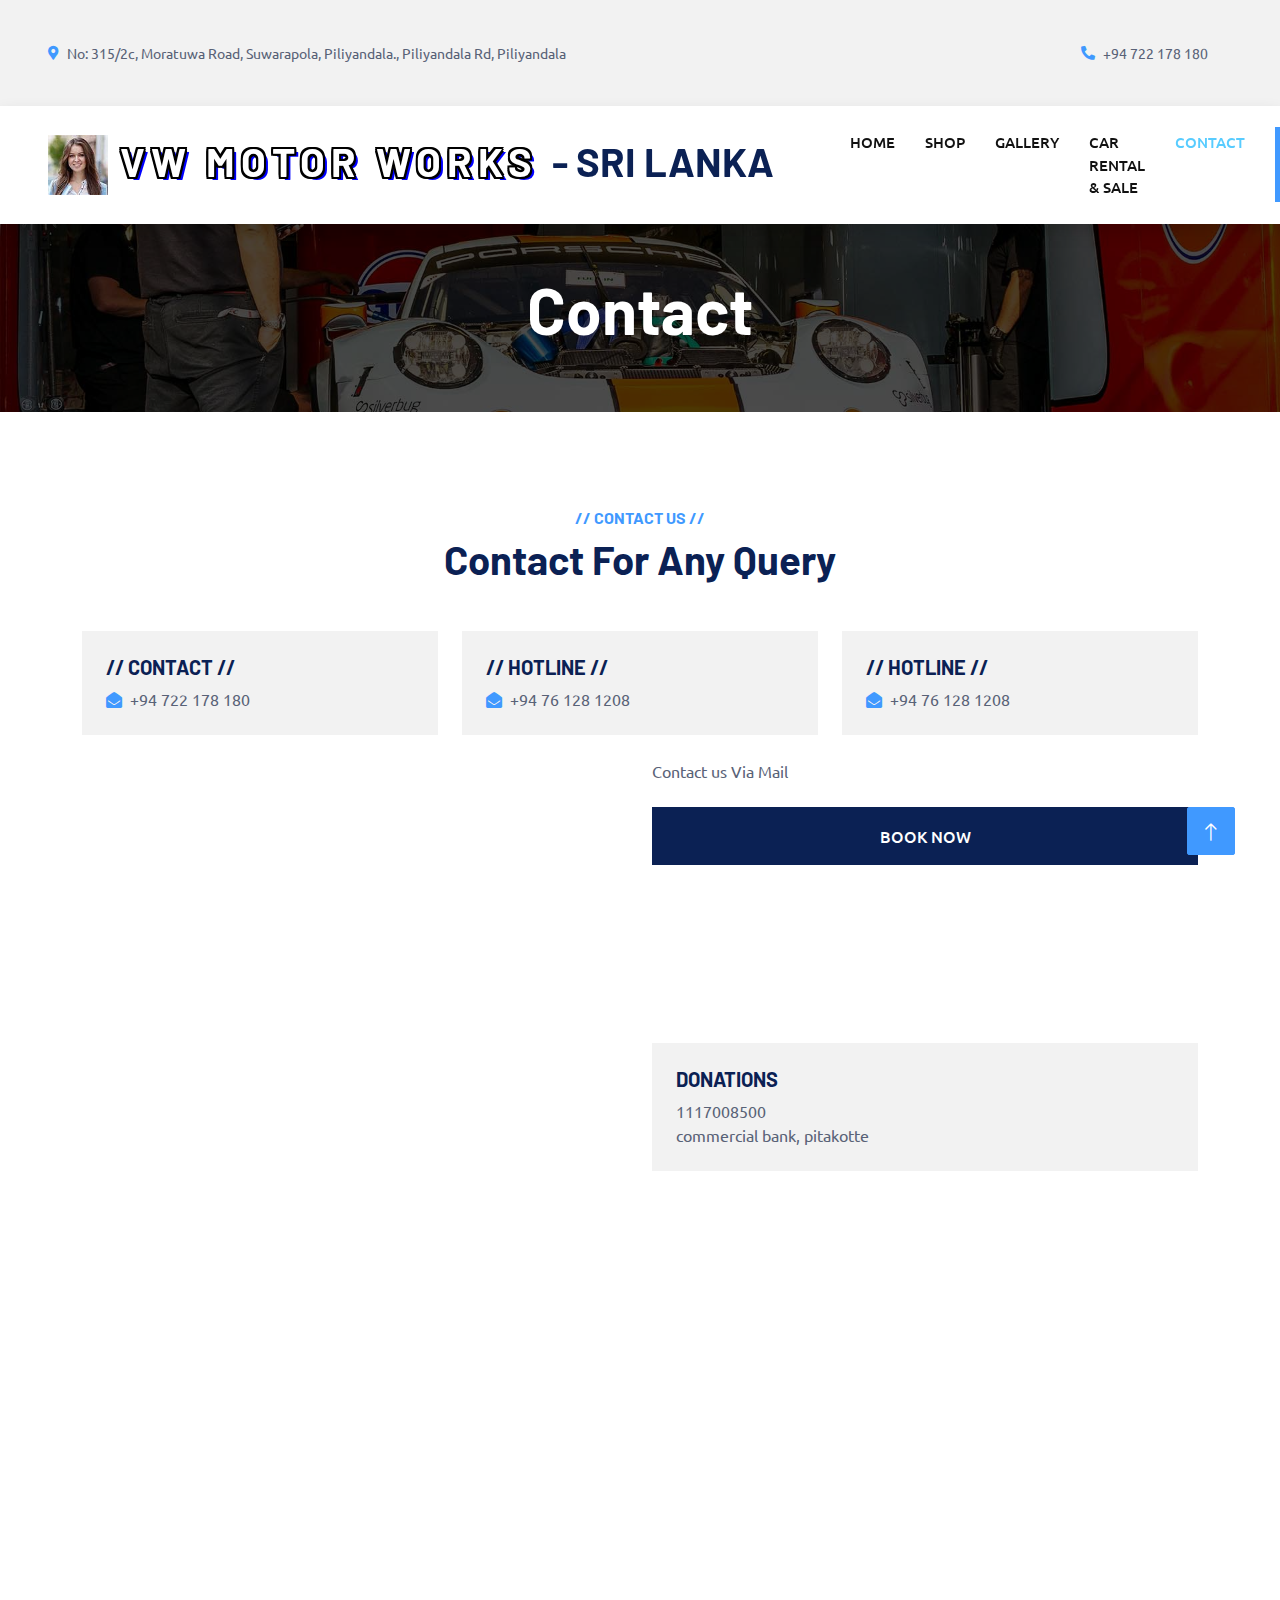
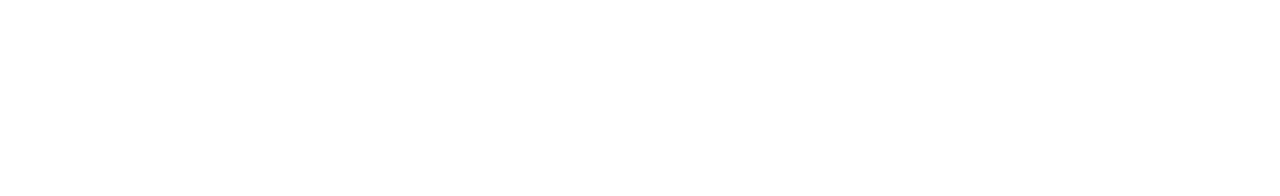
<file: contact.html>
<!DOCTYPE html>
<html lang="en">

<head>
    <meta charset="utf-8">
    <title>VW Motor Works - Sri lanka</title>
    <meta content="width=device-width, initial-scale=1.0" name="viewport">
    <meta content="" name="keywords">
    <meta content="" name="description">
	
	 <link rel="shortcut icon" type="image/icon" href="img/logo.jpg"/>

    <!-- Favicon -->
    <link href="img/favicon.ico" rel="icon">

    <!-- Google Web Fonts -->
    <link rel="preconnect" href="https://fonts.googleapis.com">
    <link rel="preconnect" href="https://fonts.gstatic.com" crossorigin>
    <link href="https://fonts.googleapis.com/css2?family=Barlow:wght@600;700&family=Ubuntu:wght@400;500&display=swap" rel="stylesheet"> 

    <!-- Icon Font Stylesheet -->
    <link href="https://cdnjs.cloudflare.com/ajax/libs/font-awesome/5.10.0/css/all.min.css" rel="stylesheet">
    <link href="https://cdn.jsdelivr.net/npm/bootstrap-icons@1.4.1/font/bootstrap-icons.css" rel="stylesheet">

    <!-- Libraries Stylesheet -->
    <link href="lib/animate/animate.min.css" rel="stylesheet">
    <link href="lib/owlcarousel/assets/owl.carousel.min.css" rel="stylesheet">
    <link href="lib/tempusdominus/css/tempusdominus-bootstrap-4.min.css" rel="stylesheet" />

    <!-- Customized Bootstrap Stylesheet -->
    <link href="css/bootstrap.min.css" rel="stylesheet">

    <!-- Template Stylesheet -->
    <link href="css/style.css" rel="stylesheet">
</head>

<body>
    <!-- Spinner Start -->
    <div id="spinner" class="show bg-white position-fixed translate-middle w-100 vh-100 top-50 start-50 d-flex align-items-center justify-content-center">
        <div class="spinner-border text-primary" style="width: 3rem; height: 3rem;" role="status">
            <span class="sr-only">Loading...</span>
        </div>
    </div>
    <!-- Spinner End -->


    <!-- Topbar Start -->
    <div class="container-fluid bg-light p-0">
        <div class="row gx-0 d-none d-lg-flex">
            <div class="col-lg-7 px-5 text-start">
                <div class="h-100 d-inline-flex align-items-center py-3 me-4">
                    <small class="fa fa-map-marker-alt text-primary me-2"></small>
                    <small>No: 315/2c, Moratuwa Road, Suwarapola, Piliyandala., Piliyandala Rd, Piliyandala</small>
                </div>
                <div class="h-100 d-inline-flex align-items-center py-3">
                    <small class="far fa-clock text-primary me-2"></small>
                    <small>Mon - Fri : 09.00 AM - 09.00 PM</small>
                </div>
            </div>
            <div class="col-lg-5 px-5 text-end">
                <div class="h-100 d-inline-flex align-items-center py-3 me-4">
                    <small class="fa fa-phone-alt text-primary me-2"></small>
                    <small>+94 722 178 180</small>
                </div>
                
            </div>
        </div>
    </div>
    <!-- Topbar End -->


    <!-- Navbar Start -->
    <nav class="navbar navbar-expand-lg bg-white navbar-light shadow sticky-top p-0">
        <a href="index.html" class="navbar-brand d-flex align-items-center px-4 px-lg-5">
           <h2 class="m-0 text-primary"><img src="img/logo.jpg" width="60" height="60"></h2>
		   <div xmlns="http://www.w3.org/1999/xhtml">
            <style>
                .hello {
                   letter-spacing: 6px;
                   color: white;
                   text-shadow: -2px 0 black, 0 -2px black, 2px 0 black, 0 2px black,
                   2px 2px black, -2px -2px black, -2px 2px black, 2px -2px black,
                   4px 3px blue;
                }
            </style>
            <div class="container">
                <h1><span class="hello">VW MOTOR WORKS  </span>-  SRI LANKA</h1>
            </div>
        </div>		
        </a>
        <button type="button" class="navbar-toggler me-4" data-bs-toggle="collapse" data-bs-target="#navbarCollapse">
            <span class="navbar-toggler-icon"></span>
        </button>
        <div class="collapse navbar-collapse" id="navbarCollapse">
            <div class="navbar-nav ms-auto p-4 p-lg-0">
                <a href="index.html" class="nav-item nav-link">Home</a>
                <a href="C:\Users\user 1\Desktop\Downloads\online shop\carvilla-v1.0\index.html" class="nav-item nav-link">Shop</a>
                <a href="file:///C:/Users/user%201/Desktop/Downloads/gallery/savory/index.html" class="nav-item nav-link">Gallery</a>
			    <a href="file:///C:/Users/user%201/Desktop/Downloads/rental%20page/GARAGE%20-%20HTML-CSS-Template/index.html" class="nav-item nav-link">Car Rental & Sale</a>
                <a href="contact.html" class="nav-item nav-link active">Contact</a>
            </div>
            <a href="https://wa.link/6e2n02" class="btn btn-primary py-4 px-lg-5 d-none d-lg-block">Get A Quote<i class="fa fa-arrow-right ms-3"></i></a>
        </div>
    </nav>
    <!-- Navbar End -->

    <!-- Page Header Start -->
    <div class="container-fluid page-header mb-5 p-0" style="background-image: url(img/carousel-bg-1.jpg);">
        <div class="container-fluid page-header-inner py-5">
            <div class="container text-center">
                <h1 class="display-3 text-white mb-3 animated slideInDown">Contact</h1>
               
            </div>
        </div>
    </div>
    <!-- Page Header End -->


    <!-- Contact Start -->
    <div class="container-xxl py-5">
        <div class="container">
            <div class="text-center wow fadeInUp" data-wow-delay="0.1s">
                <h6 class="text-primary text-uppercase">// Contact Us //</h6>
                <h1 class="mb-5">Contact For Any Query</h1>
            </div>
            <div class="row g-4">
                <div class="col-12">
                    <div class="row gy-4">
                        <div class="col-md-4">
                            <div class="bg-light d-flex flex-column justify-content-center p-4">
                                <h5 class="text-uppercase">// Contact //</h5>
                                <p class="m-0"><i class="fa fa-envelope-open text-primary me-2"></i>+94 722 178 180</p>
                            </div>
                        </div>
                        <div class="col-md-4">
                            <div class="bg-light d-flex flex-column justify-content-center p-4">
                                <h5 class="text-uppercase">// Hotline //</h5>
                                <p class="m-0"><i class="fa fa-envelope-open text-primary me-2"></i>+94 76 128 1208</p>
                            </div>
                        </div>
						<div class="col-md-4">
                            <div class="bg-light d-flex flex-column justify-content-center p-4">
                                <h5 class="text-uppercase">// Hotline //</h5>
                                <p class="m-0"><i class="fa fa-envelope-open text-primary me-2"></i>+94 76 128 1208</p>
                            </div>
                        </div>
                    
                    </div>
                </div>
                <div class="col-md-6 wow fadeIn" data-wow-delay="0.1s">
                    <iframe class="position-relative rounded w-100 h-100"
                        src="https://www.google.com/maps/embed?pb=!1m18!1m12!1m3!1d3961.775381040192!2d79.90757797584816!3d6.797160719920957!2m3!1f0!2f0!3f0!3m2!1i1024!2i768!4f13.1!3m3!1m2!1s0x3ae2455cefc2e9bd%3A0xe1c775305eee11a9!2sVw%20Motor%20Works%20-%20Sri%20Lanka!5e0!3m2!1sen!2slk!4v1726160614264!5m2!1sen!2slk"
                        frameborder="0" style="min-height: 350px; border:0;" allowfullscreen="" aria-hidden="false"
                        tabindex="0"></iframe>
                </div>
                <div class="col-md-6">
                    <div class="wow fadeInUp" data-wow-delay="0.2s">
                        <p class="mb-4">Contact us Via Mail </p>
                        <form>
                            <div class="row g-3">
                               
                                <div class="col-12">
                                   <div class="col-12">
									<a href="mailto:jackiee34@yahoo.com" class="btn btn-secondary w-100 py-3">Book Now</a>
                                </div>
                                </div>
                            </div>
                        </form>
                    </div>
					<br>
					<br>
					<div class="wow fadeInUp" data-wow-delay="0.2s">
                        <p class="mb-4">Contact us Via Whatsapp </p>
                        <form>
                            <div class="row g-3">
                               
                                <div class="col-12">
                                   <div class="col-12">
									<a href="https://wa.link/6e2n02" class="btn btn-secondary w-100 py-3">Chat Now</a>
                                </div>
                                </div>
                            </div>
                        </form>
                    </div> <br>
					<div class="bg-light d-flex flex-column justify-content-center p-4">
                                <h5 class="text-uppercase">donations</h5>
                                <p class="m-0"></i>1117008500</p> 
								 <p class="m-0"></i>commercial bank, pitakotte</p>
                            </div>
                </div>
            </div>
        </div>
    </div>
    <!-- Contact End -->


     <!-- Footer Start -->
    <div class="container-fluid bg-dark text-light footer pt-5 mt-5 wow fadeIn" data-wow-delay="0.1s">
        <div class="container py-5">
            <div class="row g-5">
                <div class="col-lg-3 col-md-6">
                    <h4 class="text-light mb-4">Address</h4>
                    <p class="mb-2"><i class="fa fa-map-marker-alt me-3"></i>No: 315/2c, Moratuwa Road, Suwarapola, Piliyandala., Piliyandala Rd, Piliyandala</p>
                    <p class="mb-2"><i class="fa fa-phone-alt me-3"></i>+94 722 178 180</p>
                    <p class="mb-2"><i class="fa fa-envelope me-3"></i>info@example.com</p>
                    
                </div>
                <div class="col-lg-3 col-md-6">
                    <h4 class="text-light mb-4">Opening Hours</h4>
                    <h6 class="text-light">Monday - Friday:</h6>
                    <p class="mb-4">09.00 AM - 06.00 PM</p>
                    <h6 class="text-light">Saturday - Sunday:</h6>
                    <p class="mb-0">09.00 AM - 12.00 PM</p>
                </div>
                <div class="col-lg-3 col-md-6">
                    <h4 class="text-light mb-4">Services</h4>
                    <a class="btn btn-link" href="">Diagnostic Test</a>
                    <a class="btn btn-link" href="">Engine Servicing</a>
                    <a class="btn btn-link" href="">Tires Replacement</a>
                    <a class="btn btn-link" href="">Oil Changing</a>
                    <a class="btn btn-link" href="">Vacuam Cleaning</a>
					<a class="btn btn-link" href="">Engine Rebuilding & Servicings</a>
					<a class="btn btn-link" href="">Electrical Wireing</a>
                </div>
               
            </div>
        </div>
        <div class="container">
            <div class="copyright">
                <div class="row">
                    <div class="col-md-6 text-center text-md-start mb-3 mb-md-0">
                        &copy; <a class="border-bottom" href="">VW Motor Works</a>, All Right Reserved. </br> </br>

                        <a href="https://api.whatsapp.com/send?phone=94755708485"  >  Designed By <u>OK WEB SOLUTIONS</u></a>
                    </div>
                    <div class="col-md-6 text-center text-md-end">
                        <div class="footer-menu">
                            <a href="">Home</a>
                            
                        </div>
                    </div>
                </div>
            </div>
        </div>
    </div>
    <!-- Footer End -->


    <!-- Back to Top -->
    <a href="#" class="btn btn-lg btn-primary btn-lg-square back-to-top"><i class="bi bi-arrow-up"></i></a>


    <!-- JavaScript Libraries -->
    <script src="https://code.jquery.com/jquery-3.4.1.min.js"></script>
    <script src="https://cdn.jsdelivr.net/npm/bootstrap@5.0.0/dist/js/bootstrap.bundle.min.js"></script>
    <script src="lib/wow/wow.min.js"></script>
    <script src="lib/easing/easing.min.js"></script>
    <script src="lib/waypoints/waypoints.min.js"></script>
    <script src="lib/counterup/counterup.min.js"></script>
    <script src="lib/owlcarousel/owl.carousel.min.js"></script>
    <script src="lib/tempusdominus/js/moment.min.js"></script>
    <script src="lib/tempusdominus/js/moment-timezone.min.js"></script>
    <script src="lib/tempusdominus/js/tempusdominus-bootstrap-4.min.js"></script>

    <!-- Template Javascript -->
    <script src="js/main.js"></script>
</body>

</html>
</file>
<file: css/style.css>
/********** Template CSS **********/
:root {
    --primary: #58CCFF;
    --secondary: #0B2154;
    --light: #F2F2F2;
    --dark: #111111;
}

.fw-medium {
    font-weight: 600 !important;
}

.back-to-top {
    position: fixed;
    display: none;
    right: 45px;
    bottom: 45px;
    z-index: 99;
}


/*** Spinner ***/
#spinner {
    opacity: 0;
    visibility: hidden;
    transition: opacity .5s ease-out, visibility 0s linear .5s;
    z-index: 99999;
}

#spinner.show {
    transition: opacity .5s ease-out, visibility 0s linear 0s;
    visibility: visible;
    opacity: 1;
}


/*** Button ***/
.btn {
    font-weight: 500;
    text-transform: uppercase;
    transition: .5s;
}

.btn.btn-primary,
.btn.btn-secondary {
    color: #FFFFFF;
}

.btn-square {
    width: 38px;
    height: 38px;
}

.btn-sm-square {
    width: 32px;
    height: 32px;
}

.btn-lg-square {
    width: 48px;
    height: 48px;
}

.btn-square,
.btn-sm-square,
.btn-lg-square {
    padding: 0;
    display: flex;
    align-items: center;
    justify-content: center;
    font-weight: normal;
    border-radius: 2px;
}


/*** Navbar ***/
.navbar .dropdown-toggle::after {
    border: none;
    content: "\f107";
    font-family: "Font Awesome 5 Free";
    font-weight: 900;
    vertical-align: middle;
    margin-left: 8px;
}

.navbar-light .navbar-nav .nav-link {
    margin-right: 30px;
    padding: 25px 0;
    color: #FFFFFF;
    font-size: 15px;
    text-transform: uppercase;
    outline: none;
}

.navbar-light .navbar-nav .nav-link:hover,
.navbar-light .navbar-nav .nav-link.active {
    color: var(--primary);
}

@media (max-width: 991.98px) {
    .navbar-light .navbar-nav .nav-link  {
        margin-right: 0;
        padding: 10px 0;
    }

    .navbar-light .navbar-nav {
        border-top: 1px solid #EEEEEE;
    }
}

.navbar-light .navbar-brand,
.navbar-light a.btn {
    height: 75px;
}

.navbar-light .navbar-nav .nav-link {
    color: var(--dark);
    font-weight: 500;
}

.navbar-light.sticky-top {
    top: -100px;
    transition: .5s;
}

@media (min-width: 992px) {
    .navbar .nav-item .dropdown-menu {
        display: block;
        border: none;
        margin-top: 0;
        top: 150%;
        opacity: 0;
        visibility: hidden;
        transition: .5s;
    }

    .navbar .nav-item:hover .dropdown-menu {
        top: 100%;
        visibility: visible;
        transition: .5s;
        opacity: 1;
    }
}


/*** Header ***/
.carousel-caption {
    top: 0;
    left: 0;
    right: 0;
    bottom: 0;
    background: rgba(0, 0, 0, 0.3);
    z-index: 1;
}

.carousel-control-prev,
.carousel-control-next {
    width: 10%;
}

.carousel-control-prev-icon,
.carousel-control-next-icon {
    width: 3rem;
    height: 3rem;
}

@media (max-width: 768px) {
    #header-carousel .carousel-item {
        position: relative;
        min-height: 450px;
    }
    
    #header-carousel .carousel-item img {
        position: absolute;
        width: 100%;
        height: 100%;
        object-fit: cover;
    }
}

.page-header {
    background-position: center center;
    background-repeat: no-repeat;
    background-size: cover;
}

.page-header-inner {
    background: rgba(0, 0, 0, .7);
}

.breadcrumb-item + .breadcrumb-item::before {
    color: var(--light);
}


/*** Facts ***/
.fact {
    background: linear-gradient(rgba(0, 0, 0, .7), rgba(0, 0, 0, .7)), url(../img/carousel-bg-1.jpg);
    background-position: center center;
    background-repeat: no-repeat;
    background-size: cover;
}


/*** Service ***/
.service .nav .nav-link {
    background: var(--light);
    transition: .5s;
}

.service .nav .nav-link.active {
    background: var(--primary);
}

.service .nav .nav-link.active h4 {
    color: #FFFFFF !important;
}


/*** Booking ***/
.booking {
    background: linear-gradient(rgba(0, 0, 0, .7), rgba(0, 0, 0, .7)), url(../img/carousel-bg-2.jpg) center center no-repeat;
    background-size: cover;
}

.bootstrap-datetimepicker-widget.bottom {
    top: auto !important;
}

.bootstrap-datetimepicker-widget .table * {
    border-bottom-width: 0px;
}

.bootstrap-datetimepicker-widget .table th {
    font-weight: 500;
}

.bootstrap-datetimepicker-widget.dropdown-menu {
    padding: 10px;
    border-radius: 2px;
}

.bootstrap-datetimepicker-widget table td.active,
.bootstrap-datetimepicker-widget table td.active:hover {
    background: var(--primary);
}

.bootstrap-datetimepicker-widget table td.today::before {
    border-bottom-color: var(--primary);
}


/*** Team ***/
.team-item .team-overlay {
    display: flex;
    align-items: center;
    justify-content: center;
    background: var(--primary);
    transform: scale(0);
    transition: .5s;
}

.team-item:hover .team-overlay {
    transform: scale(1);
}

.team-item .team-overlay .btn {
    color: var(--primary);
    background: #FFFFFF;
}

.team-item .team-overlay .btn:hover {
    color: #FFFFFF;
    background: var(--secondary)
}


/*** Testimonial ***/
.testimonial-carousel .owl-item .testimonial-text,
.testimonial-carousel .owl-item.center .testimonial-text * {
    transition: .5s;
}

.testimonial-carousel .owl-item.center .testimonial-text {
    background: var(--primary) !important;
}

.testimonial-carousel .owl-item.center .testimonial-text * {
    color: #FFFFFF !important;
}

.testimonial-carousel .owl-dots {
    margin-top: 24px;
    display: flex;
    align-items: flex-end;
    justify-content: center;
}

.testimonial-carousel .owl-dot {
    position: relative;
    display: inline-block;
    margin: 0 5px;
    width: 15px;
    height: 15px;
    border: 1px solid #CCCCCC;
    transition: .5s;
}

.testimonial-carousel .owl-dot.active {
    background: var(--primary);
    border-color: var(--primary);
}


/*** Footer ***/
.footer {
    background: linear-gradient(rgba(0, 0, 0, .9), rgba(0, 0, 0, .9)), url(../img/carousel-bg-1.jpg) center center no-repeat;
    background-size: cover;
}

.footer .btn.btn-social {
    margin-right: 5px;
    width: 35px;
    height: 35px;
    display: flex;
    align-items: center;
    justify-content: center;
    color: var(--light);
    border: 1px solid #FFFFFF;
    border-radius: 35px;
    transition: .3s;
}

.footer .btn.btn-social:hover {
    color: var(--primary);
}

.footer .btn.btn-link {
    display: block;
    margin-bottom: 5px;
    padding: 0;
    text-align: left;
    color: #FFFFFF;
    font-size: 15px;
    font-weight: normal;
    text-transform: capitalize;
    transition: .3s;
}

.footer .btn.btn-link::before {
    position: relative;
    content: "\f105";
    font-family: "Font Awesome 5 Free";
    font-weight: 900;
    margin-right: 10px;
}

.footer .btn.btn-link:hover {
    letter-spacing: 1px;
    box-shadow: none;
}

.footer .copyright {
    padding: 25px 0;
    font-size: 15px;
    border-top: 1px solid rgba(256, 256, 256, .1);
}

.footer .copyright a {
    color: var(--light);
}

.footer .footer-menu a {
    margin-right: 15px;
    padding-right: 15px;
    border-right: 1px solid rgba(255, 255, 255, .3);
}

.footer .footer-menu a:last-child {
    margin-right: 0;
    padding-right: 0;
    border-right: none;
}
</file>
